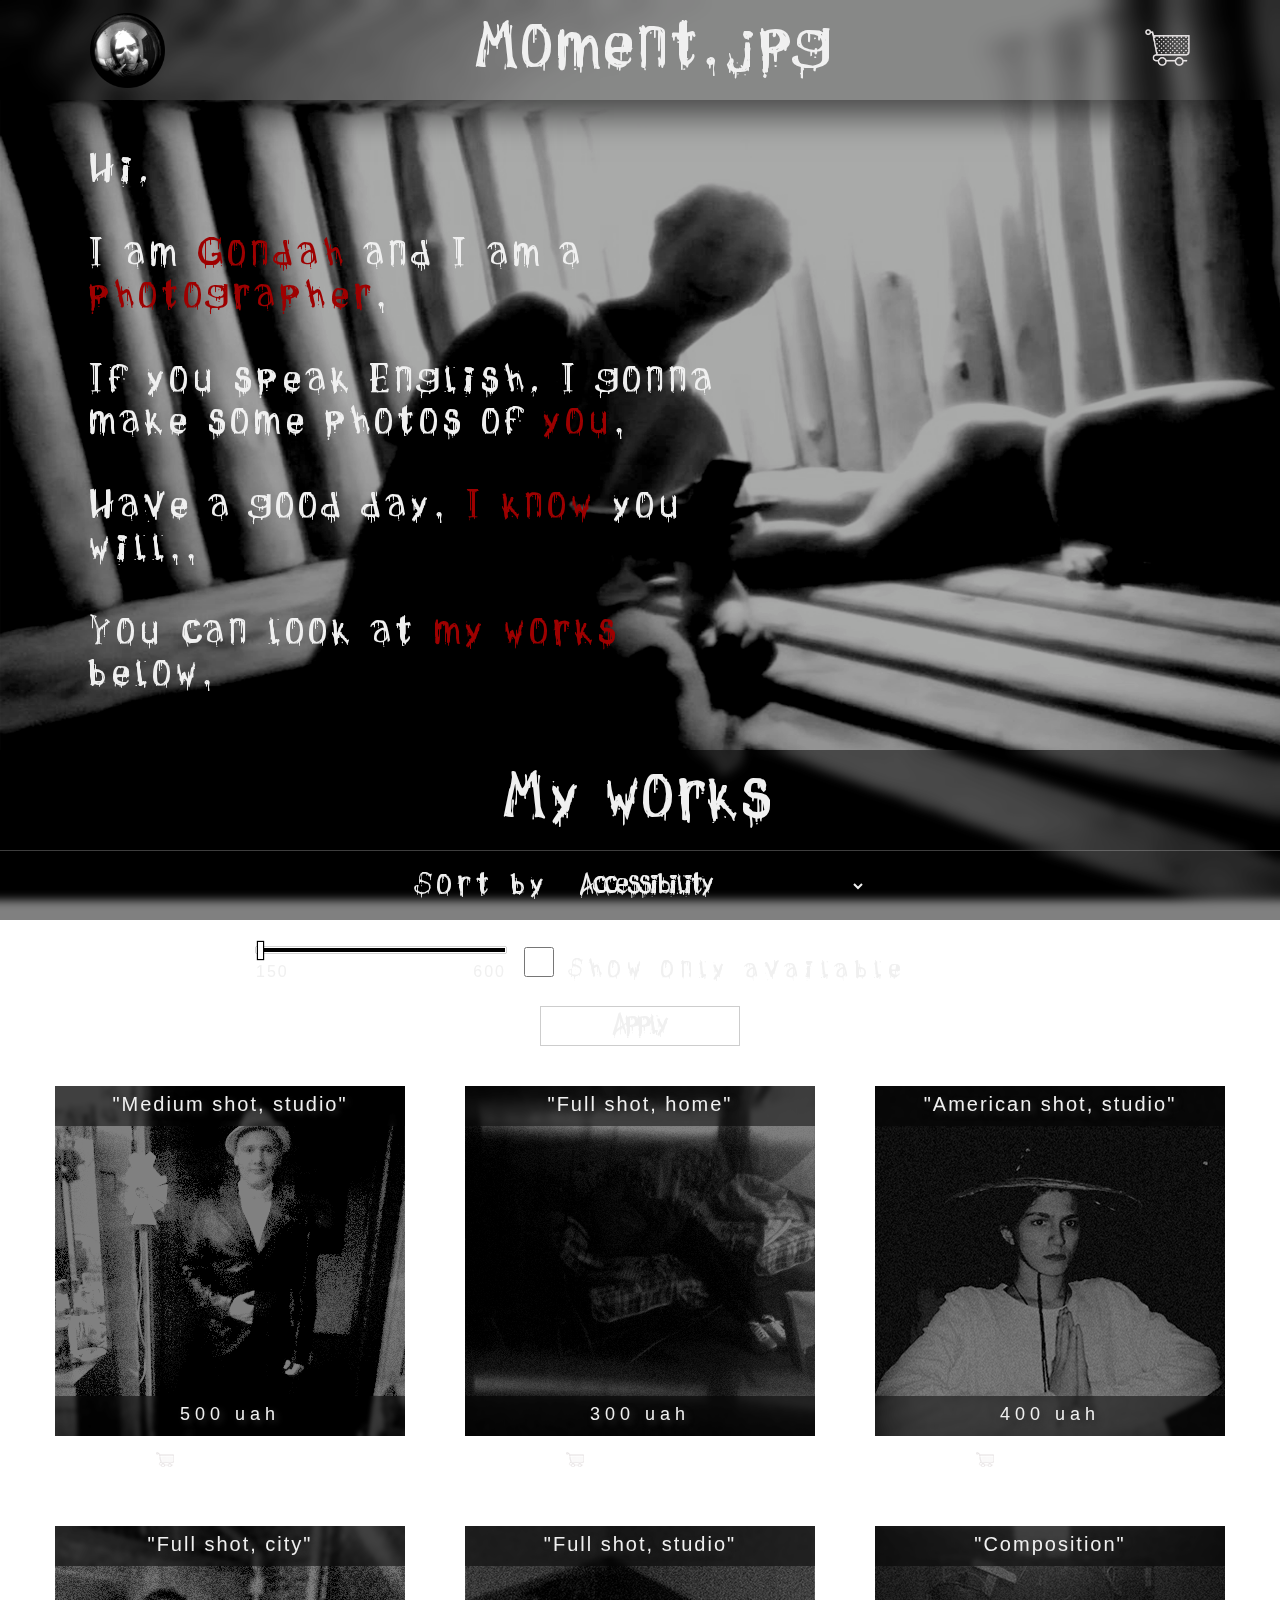
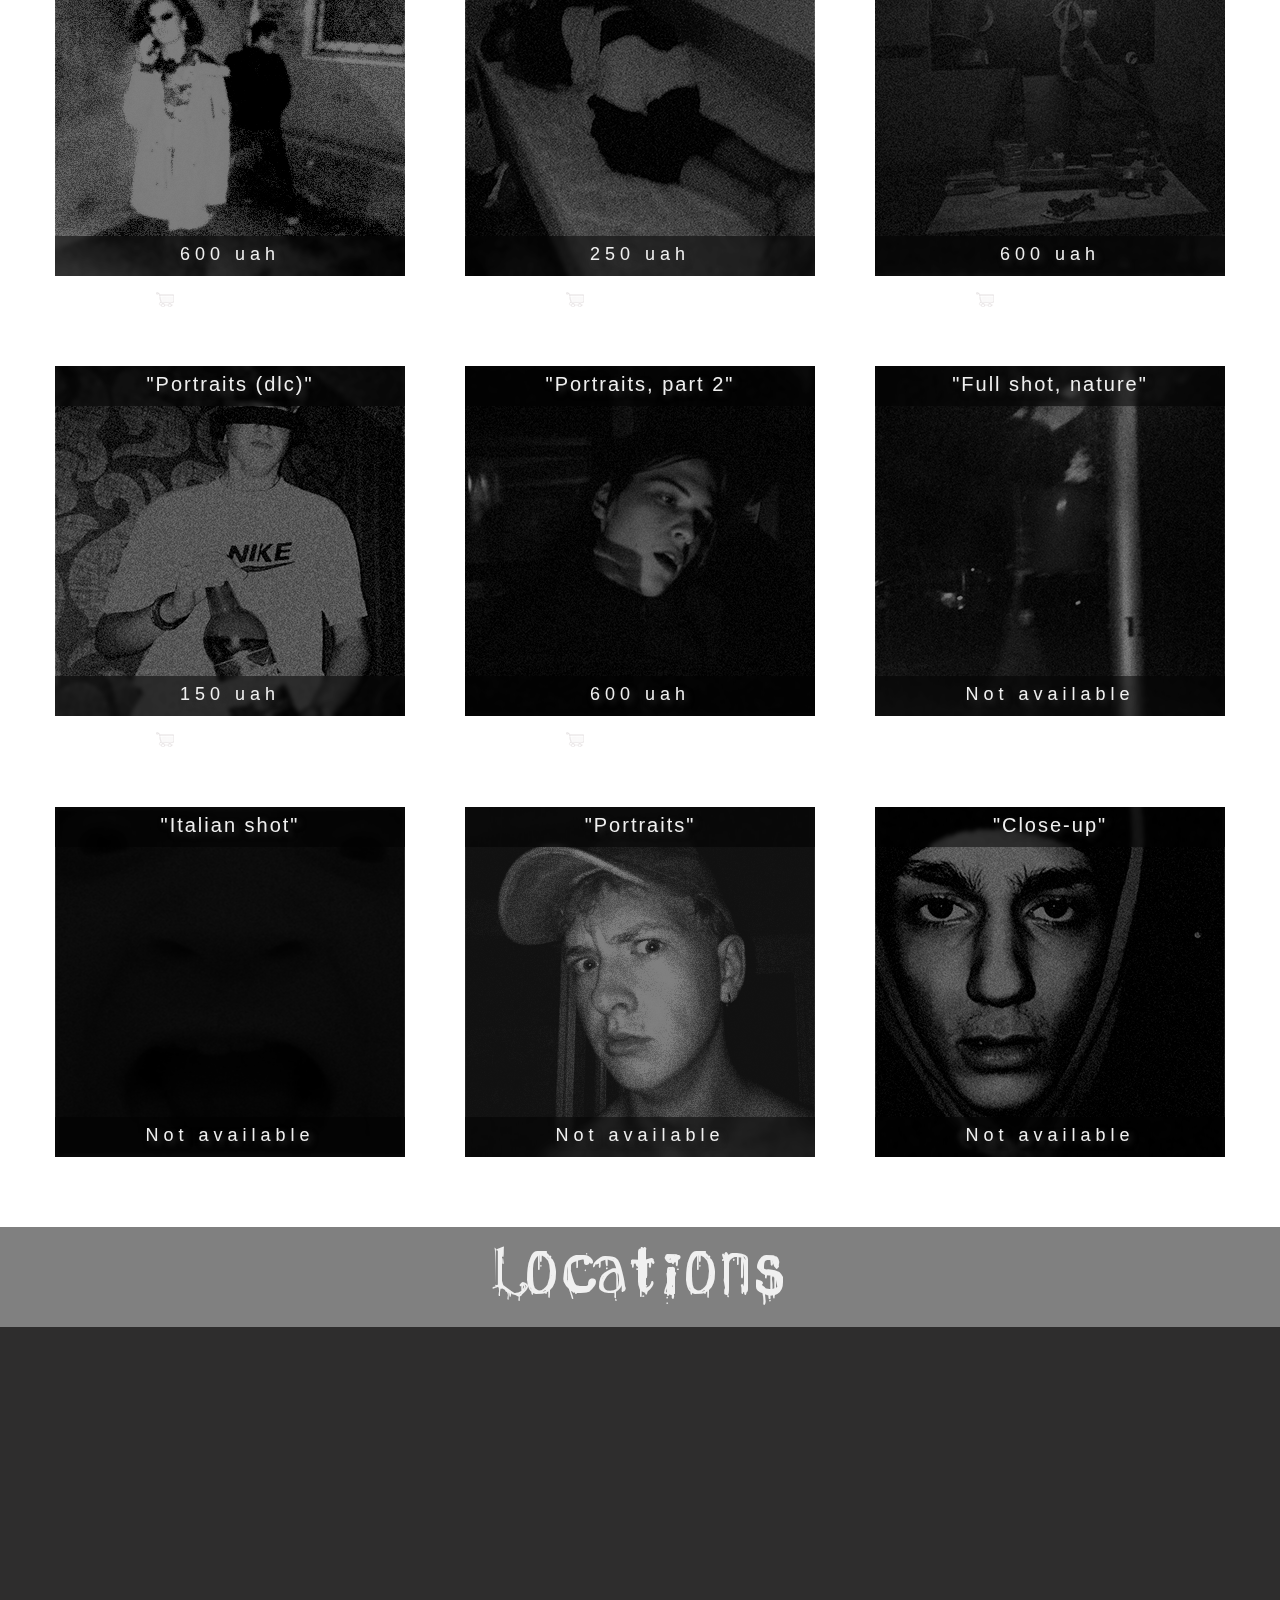
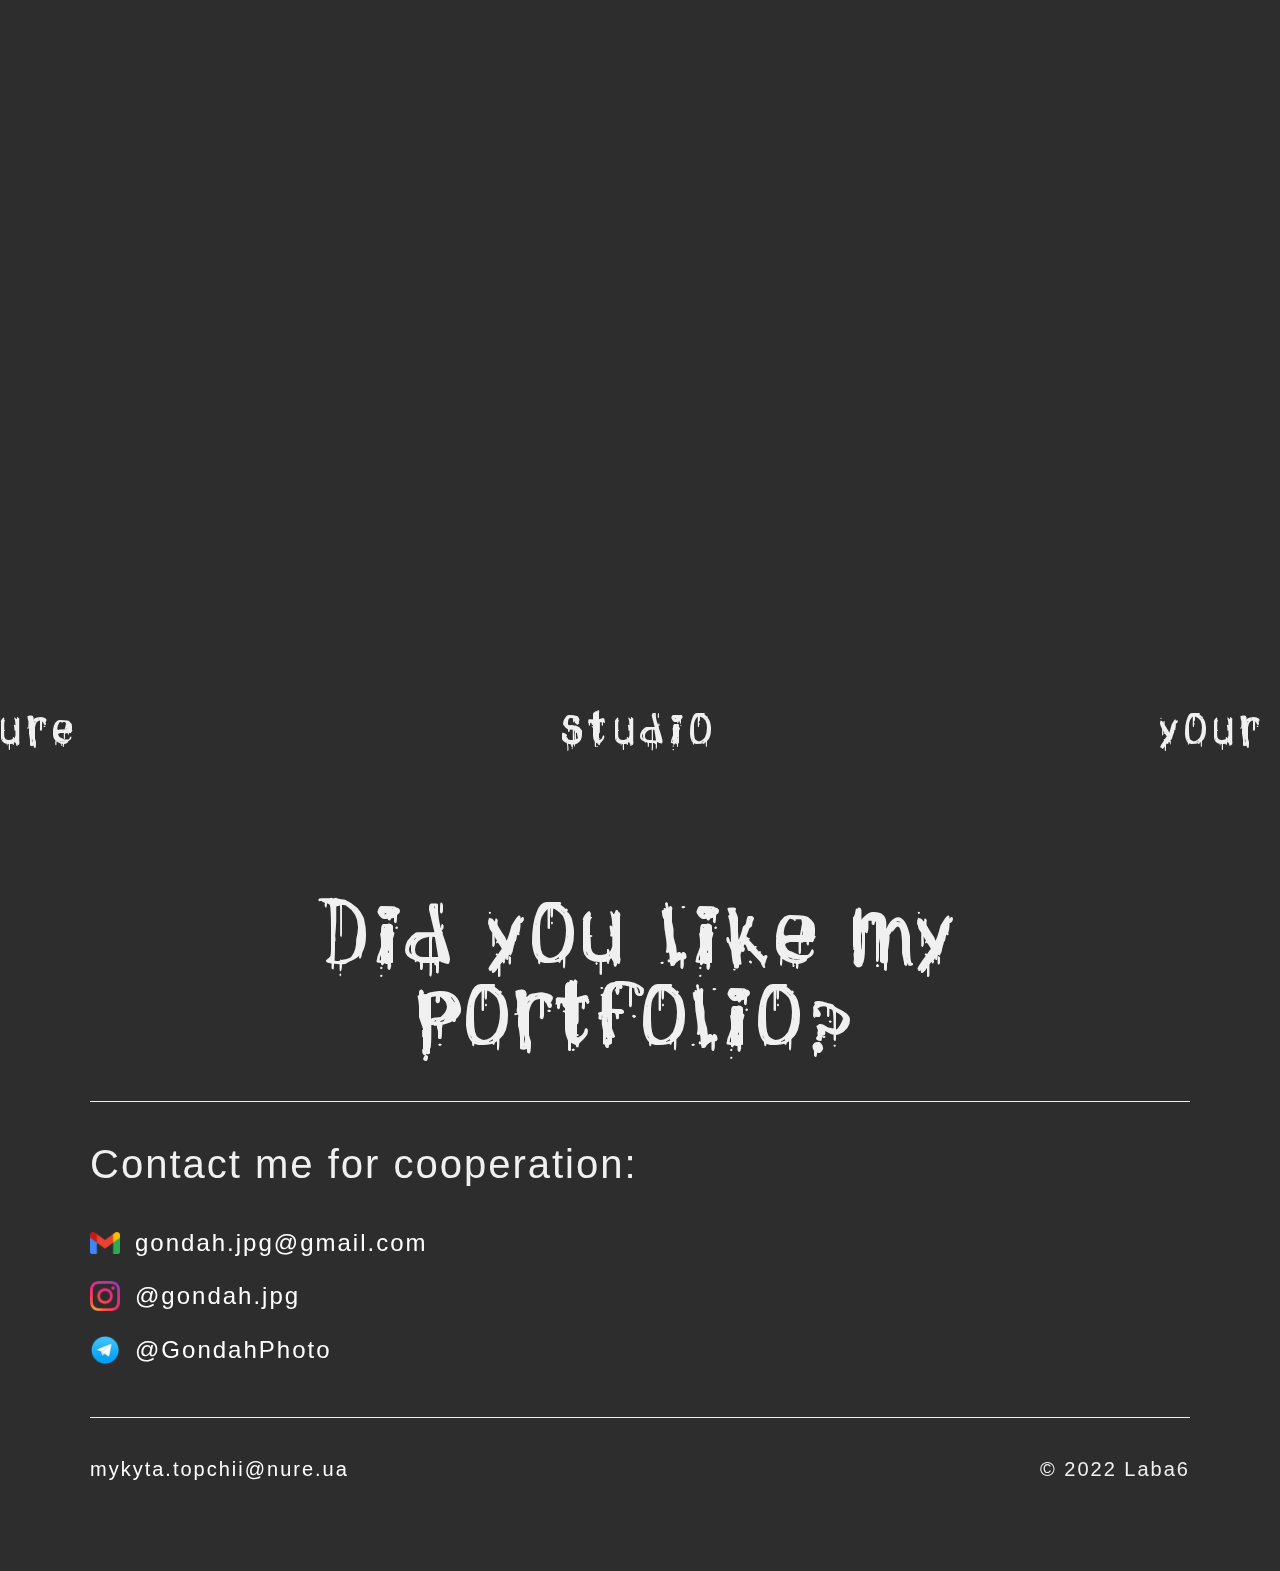
<file: html/index.html>
<!DOCTYPE html>
<html lang="en">
<head>
    <meta charset="UTF-8">
    <meta http-equiv="X-UA-Compatible" content="IE=edge">
    <meta name="viewport" content="width=device-width, initial-scale=1.0">
    <link rel="stylesheet" href="../style/reset.css">
    <link rel="stylesheet" href="../style/style.css">
    <link rel="stylesheet" href="/style/header.css">
    <link rel="stylesheet" href="/style/photos_section.css">
    <link rel="stylesheet" href="/style/footer.css">
    <link rel="stylesheet" href="/style/adaptive.css">
    <title>Moment.jpg - Gondah's photo portfolio</title>
    <link rel="icon" type="image/x-icon" href="../media/logo.png">
</head>
<body>
    <div class="wrapper">
        <header id="up">
            <nav class="header-container" id="header">
                <div class="header _container">
                    <div class="logo-picture">
                        <a>
                            <img src="../media/logo.png" alt="logo">
                        </a>
                    </div>
                    <div class="title-container">
                        <h1 class="title">Moment.jpg</h1>
                    </div>
                    <div class="shopping-cart">
                        <a href="/html/cart.html">
                            <img src="/media/shopping-cart.png" />
                        </a>
                        <div class="amount-cart-wrapper">
                            <span id="productsAmountInCart"></span>
                        </div>
                    </div>
                </div>
            </nav>
        </header>
        <div class="content__header _container">
            <div class="text-container">
                <div class="text__header">
                    <p>Hi,</p> 
                        <br>
                        <p>I am <span class="red">Gondah</span> and I am 
                        a <span class="red">photographer</span>.</p>
                        <br>
                        <p>If you speak English,
                        I gonna make some
                        photos of <span class="red">you</span>.</p>
                        <br>
                        <p>Have a good day.
                        <span class="red">I know</span> you will..</p>
                        <br>
                        <p>You can look at <span class="red">my works</span> below.</p>
                        </div>
            </div>
            <div class="gondah-container">
                <img src="/media/autoportrait.png" alt="Gondah">
                <p class="gondah-sign">It is me</p>
            </div>
        </div>
        <main>
            <section class="photos-container">
                <div class="title-container__photos">
                    <h2 class="title__photos">My works</h2> 
                </div>
                <div class="sort-panel-wrapper">
                    <div class="sort-panel">
                        <div class="selection">
                            <span>Sort by</span>
                            <select onchange="changeSelect()" id="selectSort">
                                <option>Price ascending</option>
                                <option>Price descending</option>
                                <option selected>Accessibility</option>
                            </select>
                        </div>
                    </div>
                </div>
                <div class="filter-panel-wrapper">
                    <div class="filter-panel">
                        <div class="filter">
                            <div class="input-wrapper">
                                <div class="price-filter">
                                    <input 
                                        type="range"
                                        class="price-filter-input"
                                        id="priceFilter"
                                    />
                                    <div class="range-price" id="rangeVal"></div>
                                </div>
                                <div class="accessebility-filter">
                                    <input 
                                        type="checkbox"
                                        class="accessebility-filter-input"
                                        id="accessebilityFilter"
                                    />
                                    <span>Show only available</span>
                                </div>
                            </div>
                            <div class="apply-button-wrapper">
                                <button class="apply-button" id="apply">Apply</button>
                            </div>
                        </div>
                    </div>
                </div>
                <div class="photos-block-wrapper"></div>
            </section>
            <section class="locations-section">
                <div class="title-container__location">
                    <h2 class="title__location">Locations</h2> 
                </div>
                <div class="location-container">
                    <div class="location">
                        <img class="woods-picture" id="WoodsPic" src="../media/woods.png" alt="nature">
                        <p class="location-sign">nature</p>
                    </div>
                    <div class="location">
                        <img class="studio-picture" id="StudioPic" src="../media/studio.png" alt="studio">
                        <p class="location-sign">studio</p>
                    </div>
                    <div class="location">
                        <img class="home-picture" id="HomePic" src="../media/home.png" alt="your home">
                        <p class="location-sign">your home</p>
                    </div>
                </div>
            </section>
        </main>
        <footer>
            <section class="footer-content _container">
                <div class="title-container__footer">
                    <h2 class="title__footer">Did you like my portfolio?</h2>
                </div>
                <div class="contact-information">
                    <p class="title__contact-information">Contact me for cooperation:</p>
                    <div class="socials__footer">
                        <div class="gmail__footer social">
                            <img src="../media/gmail_logo.png" alt="gmail">
                            <a href="#">gondah.jpg@gmail.com</a>
                        </div>
                        <div class="instagram__footer social">
                            <img src="../media/instagram-logo-color.png" alt="instagram">
                            <a href="#">@gondah.jpg</a>
                        </div>
                        <div class="telegram__footer social">
                            <img src="../media/telegram-logo-color.png" alt="telegram">
                            <a href="#">@GondahPhoto</a>
                        </div>
                    </div>
                </div>
                <div class="copyright__footer">
                    <div class="author-contact">
                        <a href="#">mykyta.topchii@nure.ua</a>
                    </div>
                    <div class="date-copyright"><span>© 2022 Laba6</span></div>
                </div>
            </section>
        </footer>
        <div class="to-up-button__wrapper">
            <a href="#up" class="to-up-button"></a>
        </div>
    </div>
    <script src="/script/jquery.min.js"></script>
    <script src="/script/getProducts.js"></script>
    <script src="/script/crudProduct.js"></script>
    <script src="/script/sortProducts.js"></script>
    <script src="/script/filterProducts.js"></script>
    <script src="/script/script.js"></script>
    <script src="/script/updateCartIcon.js"></script>
</body>
</html>
</file>
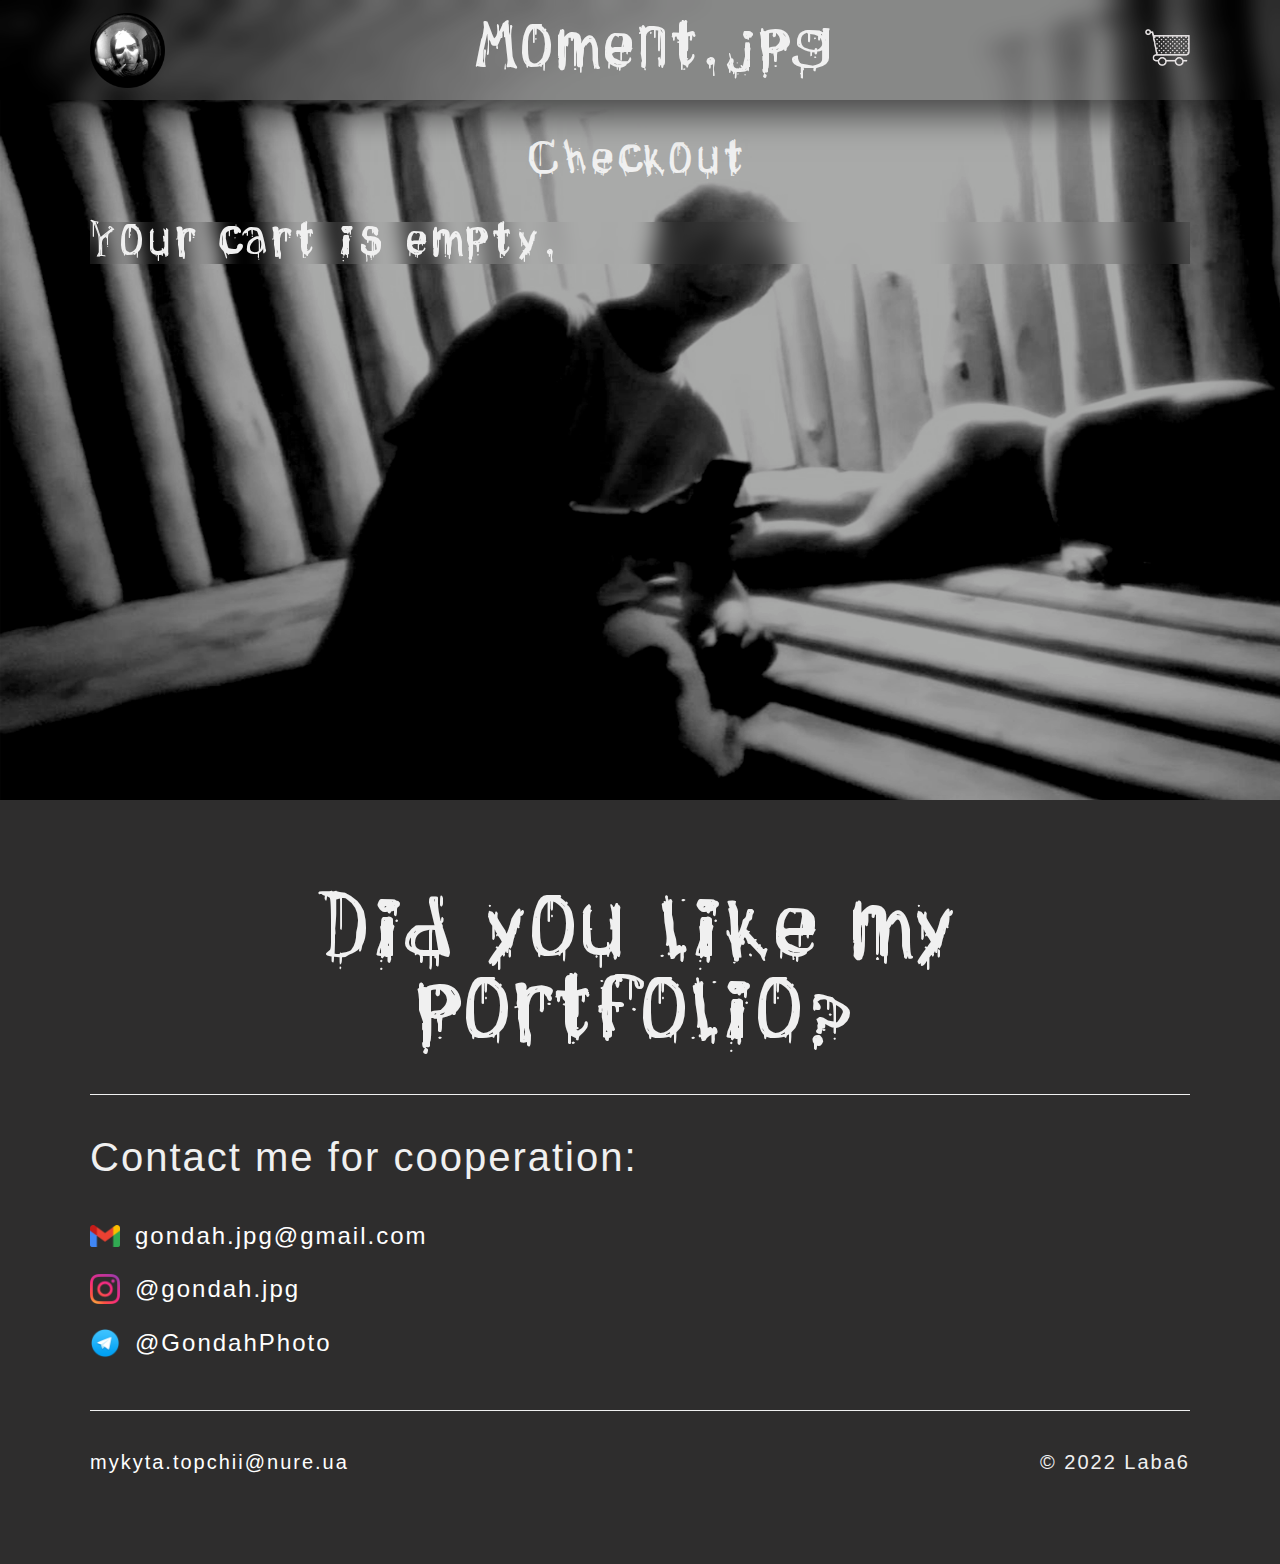
<file: html/cart.html>
<!DOCTYPE html>
<html lang="en">
<head>
    <meta charset="UTF-8">
    <meta http-equiv="X-UA-Compatible" content="IE=edge">
    <meta name="viewport" content="width=device-width, initial-scale=1.0">
    <link rel="stylesheet" href="../style/reset.css">
    <link rel="stylesheet" href="/style/header.css">
    <link rel="stylesheet" href="/style/footer.css">
    <link rel="stylesheet" href="/style/adaptive.css">
    <link rel="stylesheet" href="/style/cart.css">
    <title>Moment.jpg - Gondah's photo portfolio</title>
    <link rel="icon" type="image/x-icon" href="../media/logo.png">
</head>
<body>
    <div class="wrapper">
        <header id="header">
            <nav class="header-container">
                <div class="header _container">
                    <div class="logo-picture">
                        <a href="/html/index.html">
                            <img src="../media/logo.png" alt="logo">
                        </a>
                    </div>
                    <div class="title-container">
                        <h1 class="title">Moment.jpg</h1>
                    </div>
                    <div class="shopping-cart">
                        <a>
                            <img src="/media/shopping-cart.png" />
                        </a>
                        <div class="amount-cart-wrapper">
                            <span id="productsAmountInCart"></span>
                        </div>
                    </div>
                </div>
            </nav>
        </header>
        <main>
            <section class="cart-section _container">
                <div class="checkout-title-wrapper">
                    <h1>Checkout</h1>
                </div>
                <div class="checkout-wrapper" id="checkoutWrapper">
                    <!-- <div class="product-wrapper">
                        <div class="product">
                            <div class="product-info">
                                <div class="info-picture">
                                    <img src="/media/krik.png" alt="picture" />
                                </div>
                                <div class="product-data">
                                    <div class="info-text">
                                        <p class="name">Italian shot</p>
                                        <p class="price">450 uah</p>
                                    </div>
                                    <div class="quantity-changer">
                                        <button class="minus">-</button>
                                        <input type="text" class="quantity-value" id="quantityProduct"/>
                                        <button class="plus">+</button>
                                    </div>
                                </div>
                            </div>
                        </div>
                        <div class="checkout">
                            <div class="delete-product" id="deleteProduct">
                                <div class="line1 line"></div>
                                <div class="line2 line"></div>
                            </div>
                            <div class="total">
                                <span>Total:</span>
                                <span id="totalSum">450 uah</span>
                            </div>
                        </div>
                    </div> -->
                </div>
            </section>
        </main>
        <footer>
            <section class="footer-content _container">
                <div class="title-container__footer">
                    <h2 class="title__footer">Did you like my portfolio?</h2>
                </div>
                <div class="contact-information">
                    <p class="title__contact-information">Contact me for cooperation:</p>
                    <div class="socials__footer">
                        <div class="gmail__footer social">
                            <img src="../media/gmail_logo.png" alt="gmail">
                            <a href="#">gondah.jpg@gmail.com</a>
                        </div>
                        <div class="instagram__footer social">
                            <img src="../media/instagram-logo-color.png" alt="instagram">
                            <a href="#">@gondah.jpg</a>
                        </div>
                        <div class="telegram__footer social">
                            <img src="../media/telegram-logo-color.png" alt="telegram">
                            <a href="#">@GondahPhoto</a>
                        </div>
                    </div>
                </div>
                <div class="copyright__footer">
                    <div class="author-contact">
                        <a href="#">mykyta.topchii@nure.ua</a>
                    </div>
                    <div class="date-copyright"><span>© 2022 Laba6</span></div>
                </div>
            </section>
        </footer>
        <div class="to-up-button__wrapper">
            <a href="#header" class="to-up-button"></a>
        </div>
    </div>
    
    <script src="../script/jquery.min.js"></script>
    <script src="../script/script.js"></script>
    <script src="/script/getProducts.js"></script>
    <script src="/script/crudProduct.js"></script>
    <script src="/script/updateCartIcon.js"></script>
    <script src="/script/quantityCartInput.js"></script>
    <script src="/script/cart.js"></script>
</body>
</html>
</file>
<file: style/style.css>
/* Main */

.content__header {
    padding: 50px 0;
    min-height: 600px;
    display: flex;
    justify-content: space-between;
}
.gondah-container {
    display: flex;
    flex-direction: column;
    align-items: center;
    justify-content: space-between;
    height: 500px;
}
.gondah-container img {
    width: 400px;
    border-radius: 100%;
    filter: grayscale(100) contrast(4) brightness(0.5);
    opacity: 0;
    animation: gondah 3000ms ease-in 200ms 1 forwards;
}
.gondah-sign {
    transform: translateX(500%);
    animation: sign 1000ms cubic-bezier(.14,1.06,.25,1.17) 3200ms 1 forwards;
}

@keyframes sign {
    100% {
        transform: translateX(0);
    }
}
@keyframes gondah {
    100% {
        opacity: 1;
    }
}

.text__header {
    min-height: 550px;
    width: 640px;
    line-height: 1.4em;
    font-size: 30px;
}
.title-container__photos {
    height: 100px;
    backdrop-filter: blur(5px) brightness(50%);
}
.title__photos {
    height: 100%;
    width: 100%;
    display: flex;
    align-items: center;
    justify-content: center;
    font-size: 50px;
}

.sort-panel-wrapper {
    height: 70px;
    border-top: 1px solid rgba(205, 205, 205, 0.3);
    backdrop-filter: blur(5px) brightness(50%);
}
.sort-panel {
    height: 100%;
    font-size: 24px;
    display: flex;
    align-items: center;
    justify-content: center;
    width: 800px;
    margin: 0 auto;
}
.sort-panel option {
    font-family: "Necropsy";
    font-size: 24px;
    color: #2e2d2d;
}
.sort-panel select {
    font-family: "Necropsy";
    font-size: 22px;
    width: 300px;
    height: 40px;
    background: transparent;
    outline: none;
    color: inherit;
    padding: 0 10px;
}

.filter-panel {
    display: flex;
    justify-content: center;
}
.price-filter {
    width: 250px;
    display: inline-block;
}
input[type=range] {
    -webkit-appearance: none;
    margin: 10px 0;
    width: 100%;
  }
  input[type=range]:focus {
    outline: none;
  }
  input[type=range]::-webkit-slider-runnable-track {
    width: 100%;
    height: 6px;
    cursor: pointer;
    animate: 0.2s;
    box-shadow: 0px 0px 1px #000000;
    background: #000000;
    border-radius: 0px;
    border: 1px solid #FFFFFF;
  }
  input[type=range]::-webkit-slider-thumb {
    box-shadow: 0px 0px 1px #000000;
    border: 1px solid #000000;
    height: 19px;
    width: 7px;
    background: #FFFFFF;
    cursor: pointer;
    -webkit-appearance: none;
    margin-top: -7.5px;
  }
  input[type=range]:focus::-webkit-slider-runnable-track {
    background: #000000;
  }
  input[type=range]::-moz-range-track {
    width: 100%;
    height: 6px;
    cursor: pointer;
    animate: 0.2s;
    box-shadow: 0px 0px 1px #000000;
    background: #000000;
    border-radius: 0px;
    border: 1px solid #FFFFFF;
  }
  input[type=range]::-moz-range-thumb {
    box-shadow: 0px 0px 1px #000000;
    border: 1px solid #000000;
    height: 19px;
    width: 11px;
    border-radius: 12px;
    background: #FFFFFF;
    cursor: pointer;
  }
  input[type=range]::-ms-track {
    width: 100%;
    height: 6px;
    cursor: pointer;
    animate: 0.2s;
    background: transparent;
    border-color: transparent;
    color: transparent;
  }
  input[type=range]::-ms-fill-lower {
    background: #000000;
    border: 1px solid #FFFFFF;
    border-radius: 0px;
    box-shadow: 0px 0px 1px #000000;
  }
  input[type=range]::-ms-fill-upper {
    background: #000000;
    border: 1px solid #FFFFFF;
    border-radius: 0px;
    box-shadow: 0px 0px 1px #000000;
  }
  input[type=range]::-ms-thumb {
    margin-top: 1px;
    box-shadow: 0px 0px 1px #000000;
    border: 1px solid #000000;
    height: 19px;
    width: 11px;
    border-radius: 12px;
    background: #FFFFFF;
    cursor: pointer;
  }
  input[type=range]:focus::-ms-fill-lower {
    background: #000000;
  }
  input[type=range]:focus::-ms-fill-upper {
    background: #000000;
  }

.range-price {
    font-family: 'Segoe UI', Tahoma, Geneva, Verdana, sans-serif;
    font-size: 16px;
    letter-spacing: 2px;
    display: flex;
    justify-content: space-between;
    width: 100%;
}
.accessebility-filter {
    font-size: 20px;
    width: 500px;
    display: inline-block;
}
.accessebility-filter-input {
    width: 30px;
    height: 30px;
    background: black;
}
.apply-button-wrapper {
    display: flex;
    justify-content: center;
    margin: 20px 0;
}
.apply-button {
    border: 1px solid rgba(205, 205, 205, 1);
    width: 200px;
    height: 40px;
    color: inherit;
    font-family: "Necropsy";
    font-size: 22px;
    display: block;
}
    .apply-button:hover {
        background-color: rgba(225, 225, 225, 1);
        color: #2e2d2d;
    }

.locations-section {
    min-height: 100vh;
}
.title-container__location {
    height: 100px;
    backdrop-filter: blur(5px) brightness(50%);
}
.title__location {
    height: 100%;
    width: 100%;
    display: flex;
    align-items: center;
    justify-content: center;
    font-size: 50px;
}
.location-container {
    display: flex;
    justify-content: center;
    background-color: #2e2d2d;
}
.location {
    position: relative;
}
.location img {
    position: relative;
    transition: 0.5s ease-out;
}
@media screen {
    .location img {
        filter: blur(10px);
    }
    .location img:hover {
        transition: 0.5s ease-out;
        filter: blur(0px);
    }
    .location-sign {
        position: absolute;
        bottom: 5%;
        text-align: center;
        width: 100%;
    }
}
.woods-picture {
    transform: translateX(-200%);
}
.studio-picture {
    transform: translateY(300%);
}
.home-picture {
    transform: translateX(200%);
}
</file>
<file: style/header.css>
/* Header */

.red {
    color: #9e0000;
}
header {
    height: 100px;
}
.header-container {
    height: 100px;
    background-color: rgb(0, 0, 0, 0.2);
    backdrop-filter: blur(10px);
    -webkit-box-shadow: 0px 10px 32px 4px rgba(0, 0, 0, 0.32);
    -moz-box-shadow: 0px 10px 32px 4px rgba(0, 0, 0, 0.32);
    box-shadow: 0px 10px 32px 4px rgba(0, 0, 0, 0.6);
    position: fixed;
    z-index: 100;
    width: 100%;
}
.header {
    height: 100%;
    display: flex;
    align-items: center;
}
.logo-picture img {
    width: 75px;
    filter: grayscale(1);
    transition: 0.2s ease-in;
}
.logo-picture img:hover {
    filter: grayscale(0);
    transition: 0.2s ease-out;
}
.title-container {
    width: 100%;
    text-align: center;
}
.title {
    font-size: 50px;
}
.shopping-cart {
    position: relative;
}
.shopping-cart img {
    width: 45px;
}
.amount-cart-wrapper {
    width: 20px;
    height: 20px;
    display: none;
    align-items: center;
    justify-content: center;
    background-color: #eaeaea;
    color: #2e2e2e;
    border-radius: 100px;
    position: absolute;
    right: -30%;
    top: 70%;
}
#productsAmountInCart {
    font-size: 14px;
    position: absolute;
    left: 50%;
    transform: translateX(-25%);
}
</file>
<file: style/photos_section.css>
.photos-block-wrapper {
    min-height: 800px;
    width: 1230px;
    margin: 0 auto;
    display: flex;
    flex-wrap: wrap;
    justify-content: space-around;
    font-family: 'Segoe UI', Tahoma, Geneva, Verdana, sans-serif;
    line-height: 1em;
    text-shadow: 3px 3px 6px rgba(46, 46, 46, 1);
    text-align: center;
}
.photos-block {
    width: 350px;
    margin: 20px 0;
}
.photo {
    position: relative;
    z-index: 1;
    width: 350px;
    height: 350px;
}
.photo img {
    transition: 1s ease-out;
    filter: brightness(0.5) saturate(0);
}
.photo:hover img {
    transition: 0.2s ease-out;
    filter: brightness(1) saturate(1);
}

.add-to-cart-btn, .not-available-btn {
    width: 350px;
    height: 50px;
    border: 1px solid white;
    color: white;
    transition: 0.5s ease-in-out;
    letter-spacing: 5px;
    backdrop-filter: blur(10px);
}
.add-to-cart-btn::before {
    content: url("/media/shopping-cart-icon.png");
    margin-right: 10px;
    transition: 0.2s ease-in-out;
}
.add-to-cart-btn:hover::before {
    transition: 0.2s ease-in-out;
    filter: invert();
}
.add-to-cart-btn:hover {
    transition: 0.2s ease-in-out;
    background-color: white;
    color: #2e2e2e;
    letter-spacing: 2px;
}
.add-to-cart-btn:active {
    transform: scale(0.95);
    transition: 0.02s;
}

.info {
    position: absolute;
    z-index: 10;
    top: 0;
    height: 100%;
    width: 100%;
}
.name {
    top: 0;
    position: absolute;
    height: 40px;
    width: 100%;
    font-size: 20px;
    letter-spacing: 2px;
    backdrop-filter: blur(2px) brightness(50%);
}
.price {
    position: absolute;
    bottom: 0;
    height: 40px;
    width: 100%;
    font-size: 18px;
    letter-spacing: 5px;
    backdrop-filter: blur(2px) brightness(50%);
}
</file>
<file: style/footer.css>
/* Footer */

footer {
    font-family: 'Segoe UI', Tahoma, Geneva, Verdana, sans-serif;
    font-weight: 100;
    letter-spacing: 2px;
    min-height: 700px;
    background-color: #2e2d2d;
    padding: 40px 0;
}
.footer-content {
    padding: 50px 0;
}
.title__footer {
    font-family: Necropsy;
    letter-spacing: 10px;
    font-size: 72px;
    text-align: center;
}
.contact-information {
    border-top: 1px solid #f0f0f0;
    border-bottom: 1px solid #f0f0f0;
    padding: 40px 0;
    margin: 40px 0;
}
.title__contact-information {
    font-size: 40px;
    margin-bottom: 30px;
}
.socials__footer img {
    width: 30px;
    margin-right: 15px;
}
.social a {
    font-size: 24px;
}
.social {
    display: flex;
    align-items: center;
    padding: 12px 0;
}
footer a:hover {
    color: #d0d0d0;
}
.copyright__footer {
    display: flex;
    width: 100%;
    justify-content: space-between;
    font-size: 20px;
}

.to-up-button__wrapper {
    opacity: 0;
    height: 60px;
    width: 60px;
    position: fixed;
    z-index: 100;
    bottom: 0;
    right: 0;
    margin: 0 40px 40px 0;
    background-color: rgba(0, 0, 0, 0.5);
    cursor: pointer;
    transition: 0.1s;
}
.to-up-button__wrapper:hover {
    background-color: rgba(255, 255, 255, 1);
    transition: 0.05s;
}
.to-up-button__wrapper:hover .to-up-button {
    transition: 0.1s;
    transform: scale(1.1);
}
.to-up-button__wrapper:active .to-up-button {
    transition: 0.05s;
    transform: scale(0.9);
}
.to-up-button {
    display: block;
    height: 100%;
    width: 100%;
    background-size: 70%;
    background-repeat: no-repeat;
    background-position: center;
    transition: 0.05s;
}
.up-button__alive {
    opacity: 1;
    transition: opacity 0.2s ease-in;
}

@media (max-width: 1000px) {
    .to-up-button__wrapper {
        height: 40px;
        width: 40px;
        margin: 0 20px 20px 0;
        transition: 0.1s;
    }
}
</file>
<file: style/adaptive.css>
/* Adaptive */

@media(max-width: 3000px) {
    ._container {
        max-width: 2600px;
    }
}
@media(max-width: 2700px) {
    ._container {
        max-width: 2300px;
    }
}
@media(max-width: 2400px) {
    ._container {
        max-width: 2100px;
    }
}
@media(max-width: 2120px) {
    ._container {
        max-width: 1900px;
    }
}
@media(max-width: 1920px) {
    ._container {
        max-width: 1700px;
    }
}
@media(max-width: 1757px) {
    ._container {
        max-width: 1500px;
    }
    
}
@media(max-width: 1528px) {
    ._container {
        max-width: 1300px;
    }
    .photos-container {
        max-width: 1300px;
    }
}
@media(max-width: 1358px) {
    ._container {
        max-width: 1100px;
    }
}
@media(max-width: 1142px) {
    ._container {
        max-width: 900px;
    }
}
@media(max-width: 960px) {
    ._container {
        max-width: 750px;
    }
}
@media(max-width: 788px) {
    ._container {
        max-width: 560px;
    }
}
@media(max-width: 616px) {
    ._container {
        max-width: 450px;
    }
}
@media(max-width: 502px) {
    ._container {
        max-width: 370px;
    }
}
@media(max-width: 414px) {
    ._container {
        max-width: 300px;
    }
}
@media(max-width: 330px) {
    ._container {
        max-width: 250px;
    }
}
@media(max-width: 290px) {
    ._container {
        max-width: 200px;
    }
}
</file>
<file: style/cart.css>
.cart-section {
    min-height: 700px;
    width: 1200px;
}
.checkout-title-wrapper {
    width: 100%;
}
.cart-section h1 {
    padding: 40px 0;
    text-align: center;
}
.checkout-wrapper {
    backdrop-filter: blur(10px);
    margin-bottom: 100px;
}
.product-wrapper {
    display: flex;
    justify-content: space-between;
    margin: 20px 0;
    border: 1px solid #bebebe;
    border-right: none;
    border-left: none;
}
.product {
    letter-spacing: 5px;
}
.product-info {
    display: flex;
}
.info-picture img {
    width: 200px;
    height: 200px;
}
.product-data {
    display: flex;
    flex-direction: column;
    align-items: flex-start;
    justify-content: space-between;
    margin: 0 20px;
    padding: 10px;
}
.name {
    font-size: 30px;
}
.price {
    font-size: 20px;
}
.quantity-changer {
    display: flex;
    align-items: center;
    justify-content: space-between;
}
.quantity-changer button {
    font-family: 'Courier New', Courier, monospace;
    font-size: 40px;
    height: 40px;
    width: 50px;
    background-color: white;
}
.minus {
    border-right: 1px solid #2e2e2e;
}
.plus {
    border-left: 1px solid #2e2e2e;
}
.quantity-value {
    width: 100px;
    height: 40px;
    text-align: center;
    outline: none;
    font-family: "Necropsy";
    font-size: 30px;
    background-color: #eaeaea;
}
.checkout {
    display: flex;
    flex-direction: column;
    align-items: flex-end;
    justify-content: space-between;
    font-size: 28px;
}
.delete-product {
    position: relative;
    width: 50px;
    height: 50px;
    background-color: rgba(0, 0, 0, 0.4);
    cursor: pointer;
    margin: 10px;
}
.line {
    position: absolute;
    width: 50px;
    height: 3px;
    background-color: white ;
    bottom: 45%;
}
.line1 {
    transform: rotate(45deg);
}
.line2 {
    transform: rotate(-45deg);
}
.total {
    font-size: 30px;
    padding: 10px;
}
</file>
